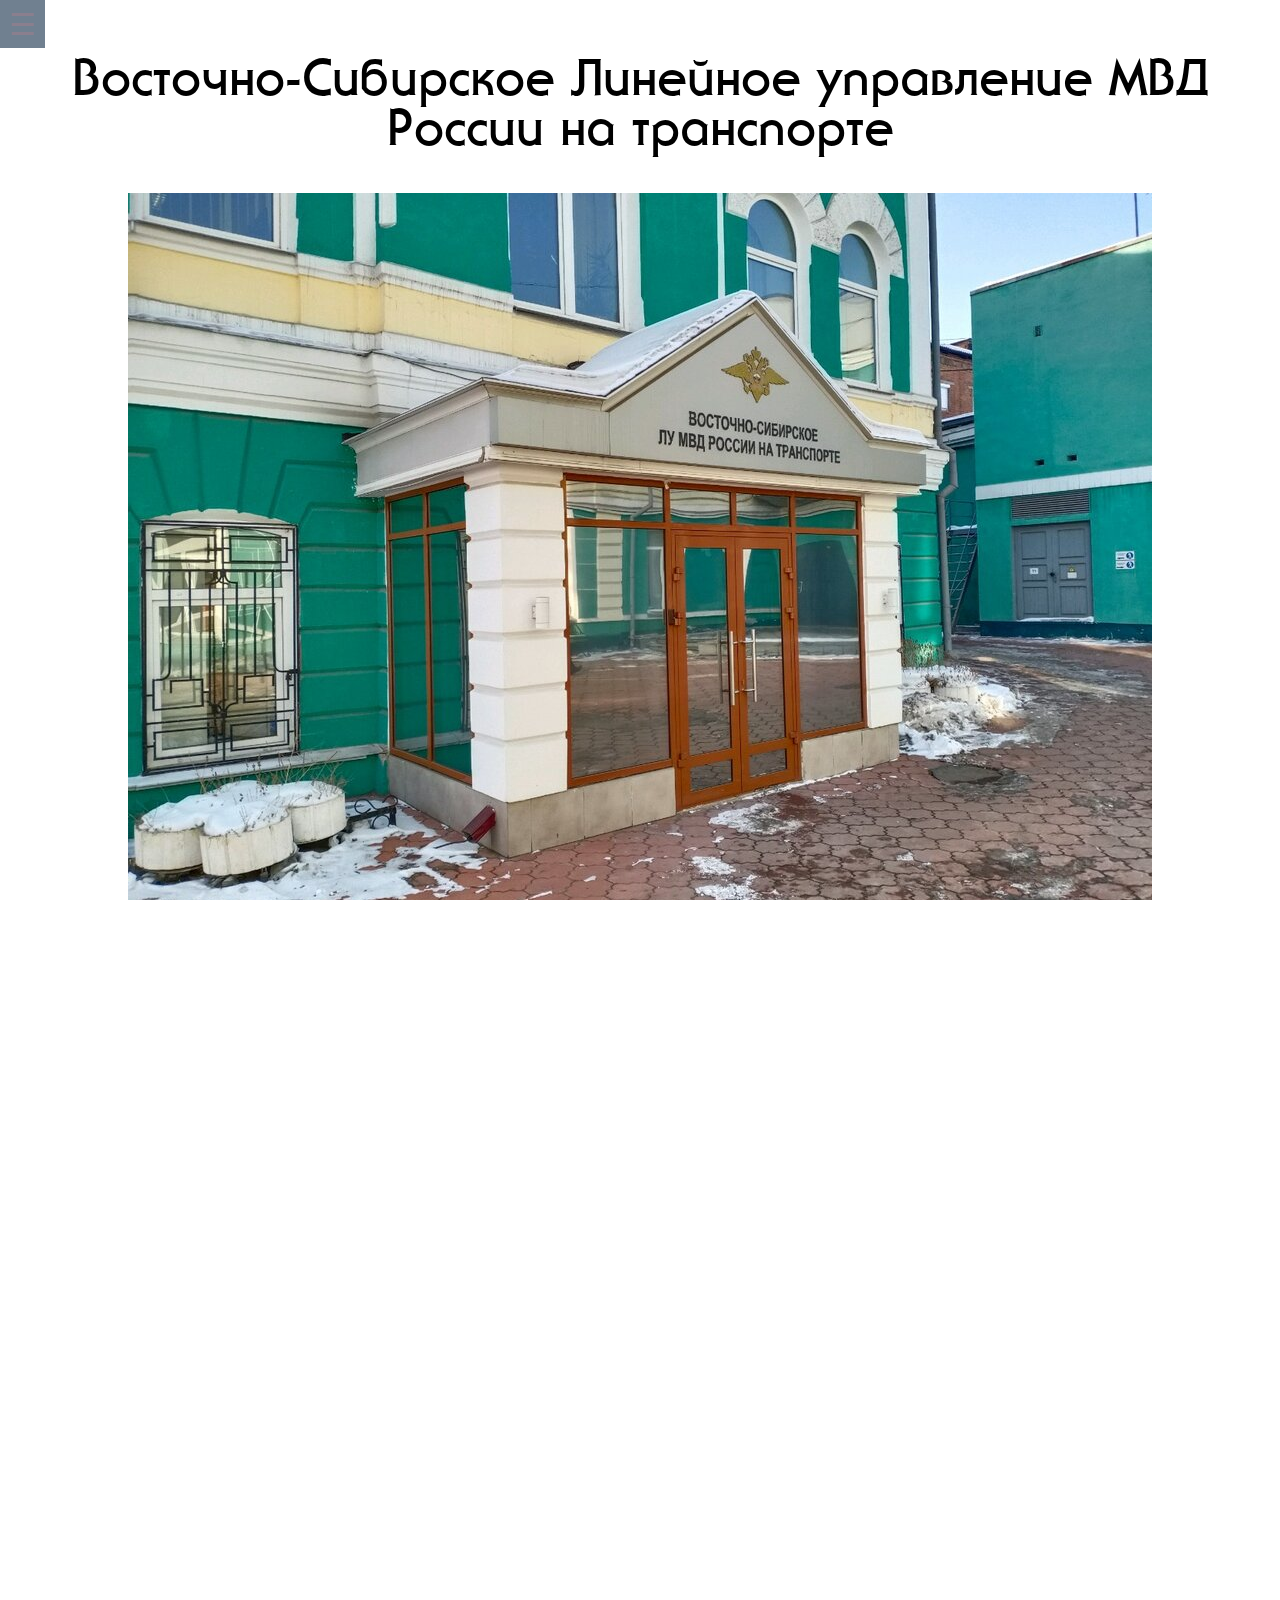
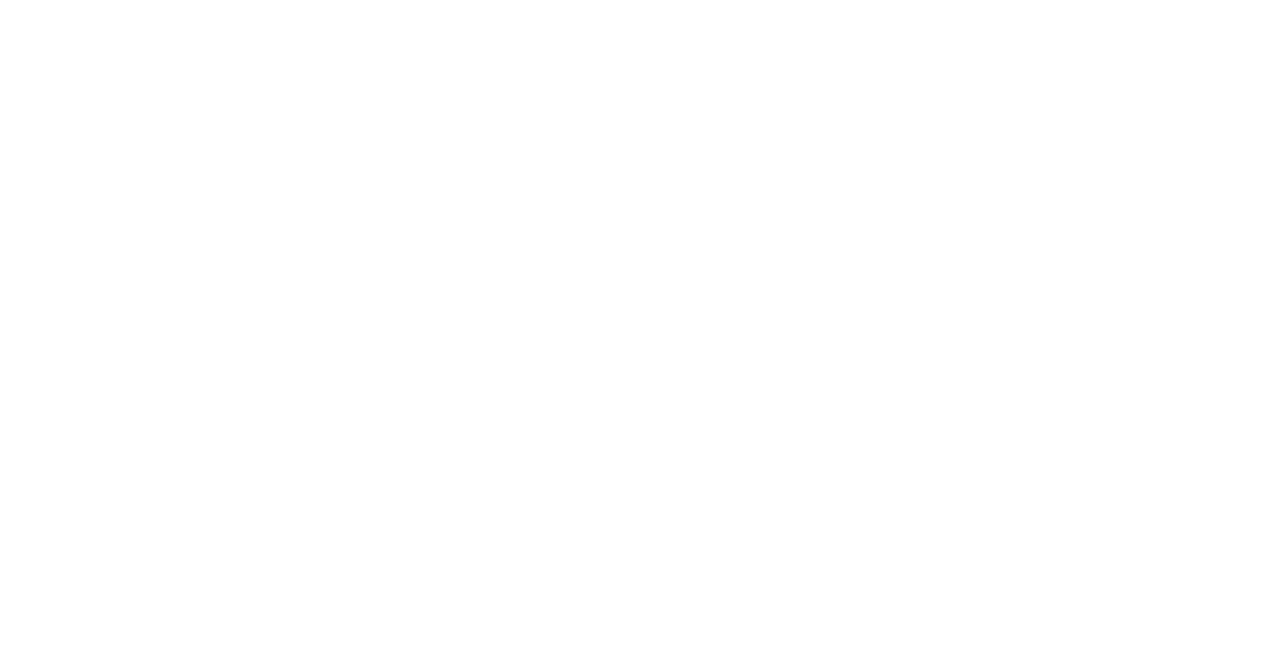
<file: index.html>
﻿<head>
<meta charset="utf-8">
<meta http-equiv="X-UA-Compatible" content="IE=edge">
<meta name="viewport" content="width=device-width, initial-scale=1">
<title>Производственная практика ВСЛУ </title>
<link rel="stylesheet" href="css/stylemenu.css"/>
<link rel="stylesheet" href="css/style.css"/>
<link rel="stylesheet" href="css/stylefon.css"/>
</head>
<body id="body">
<div id="fon1">


    <input type="checkbox" id="nav-toggle" hidden>
    <nav class="nav">

        <label for="nav-toggle" class="nav-toggle" onclick></label>
      
        <ul>
            <li><a href="index.html">О предприятии</a>
			<hr>
            <li><a href="image/passportPK.pdf" target="_blank">Паспорт персонального компьютера</a>
			<hr>
			<li><a href="diagnostik.html">Диагностика</a>
			<hr>
            <li><a href="kompseti.html">Пример организации компьютерных сетей на предприятии</a>
			<hr>
            <li><a href="shema.html">Структурная схема предприятия</a>
			<hr>
        </ul>
    </nav>
<h2>Восточно-Сибирское Линейное управление МВД России на транспорте</h2>

<figure class="fig">

<p><img src='image/vs.jpg'/></p>
<h3>Информационный центр является структурным подразделением ВС ЛУ МВД России. </h3>

<h3>Согласно правовому положению и организационному построению информационных центров МВД России, основными задачами и функциями деятельности являются:<br>
-	ведение в установленном порядке банков данных (систем данных) оперативно–справочной, розыскной, криминалистической, статистической и иной информации;<br>
-	формирование архивных фондов, осуществление хранения, комплектования, учета, обработки архивных документов, образовавшихся в деятельности структурных подразделений Управления;
-	оказание государственных услуг в целях обеспечения реализации предусмотренных законодательством Российской Федерации полномочий органов внутренних дел Российской Федерации по выдаче архивных справок.<br>
-	осуществление сбора, накопления, обработки статистической информации о состоянии преступности и результатах оперативно-служебной деятельности Восточно–Сибирского ЛУ МВД России на транспорте для формирования межведомственных статистических баз данных, оперативно-справочной, дактилоскопической, розыскной, криминалистической, архивной и иной информации с использованием средств вычислительной техники, а также телекоммуникационных и шифровальных (криптографических) средств.<br>
-	выдача в установленном порядке федеральным органам исполнительной власти, органам исполнительной власти субъектов Российской Федерации, государственным органам и органам местного самоуправления, расположенных на территории Восточной Сибири, запрашиваемой информации.<br>
-	формирование и ведение в установленном порядке учета документов и дел, образующихся в процессе оперативно-розыскной деятельности оперативных подразделений ВС ЛУ МВД России на транспорте.<br>
</h3>


</div>
</body>
</file>
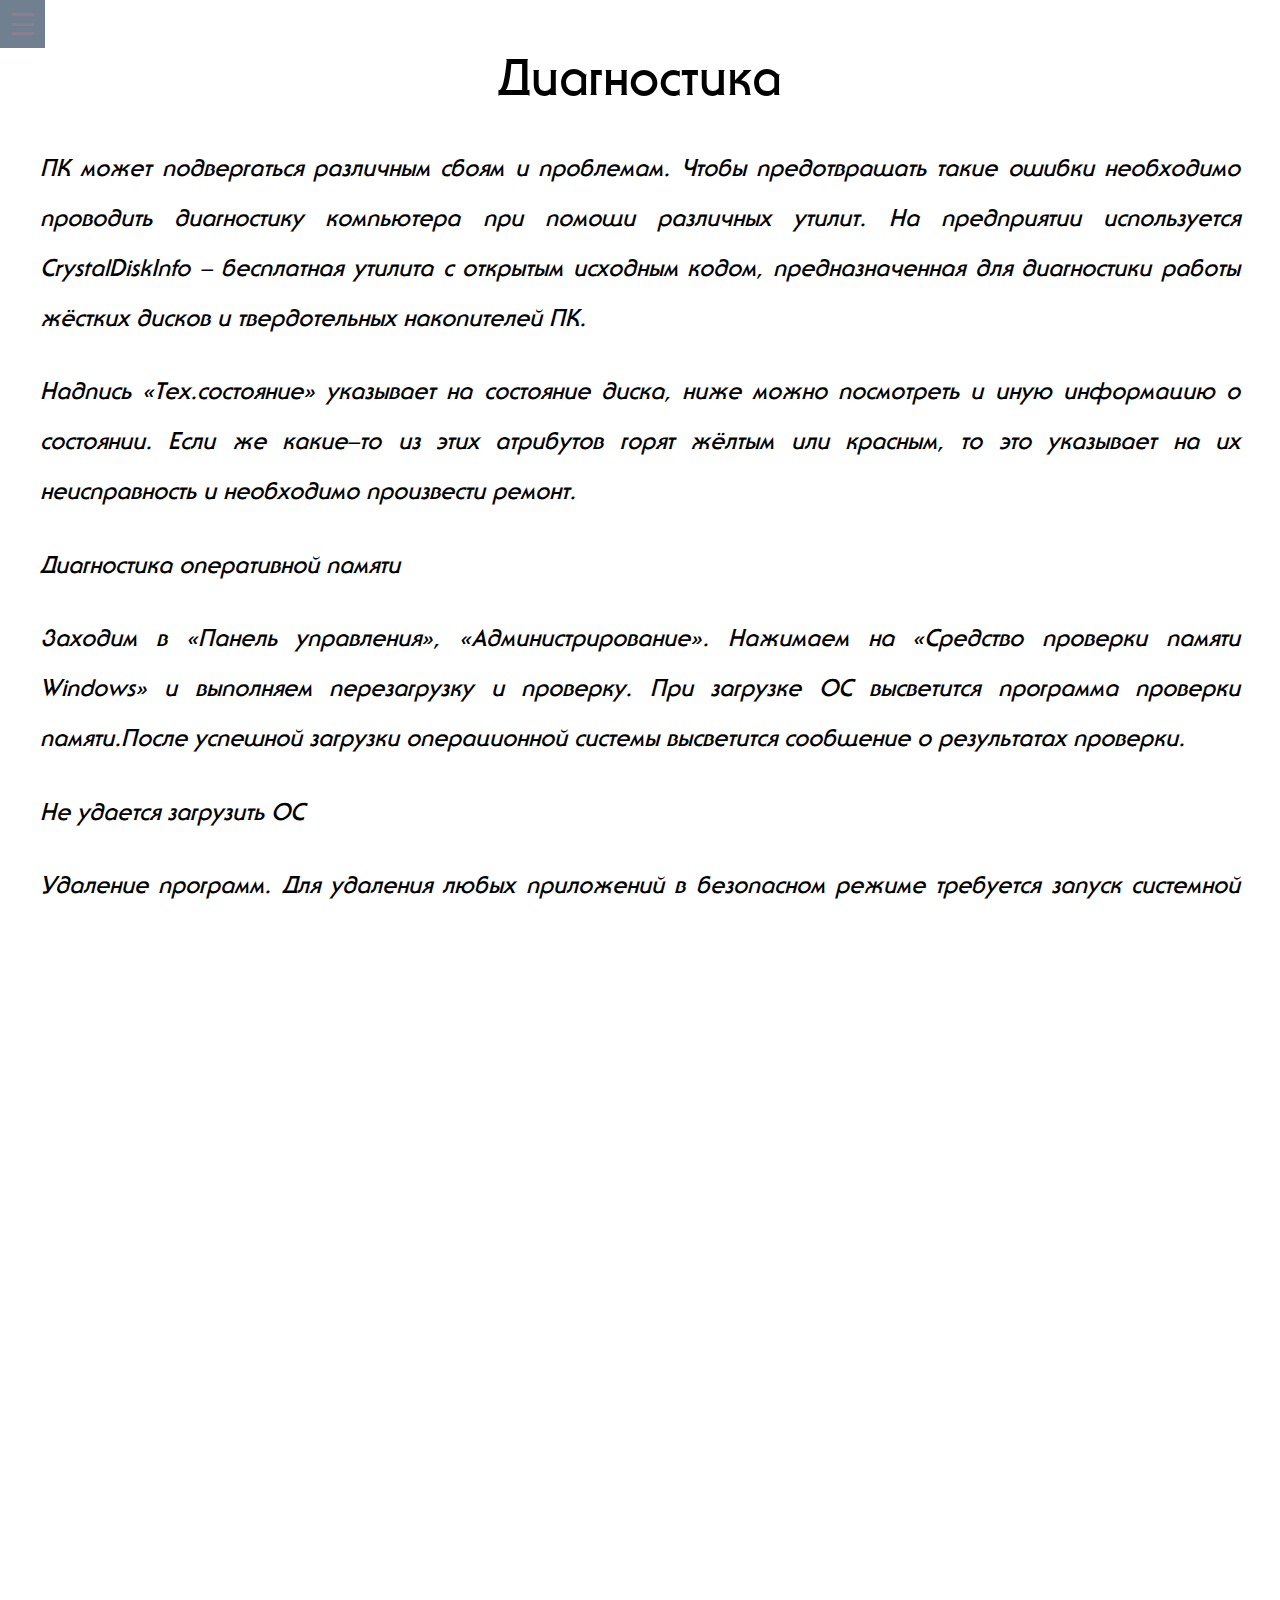
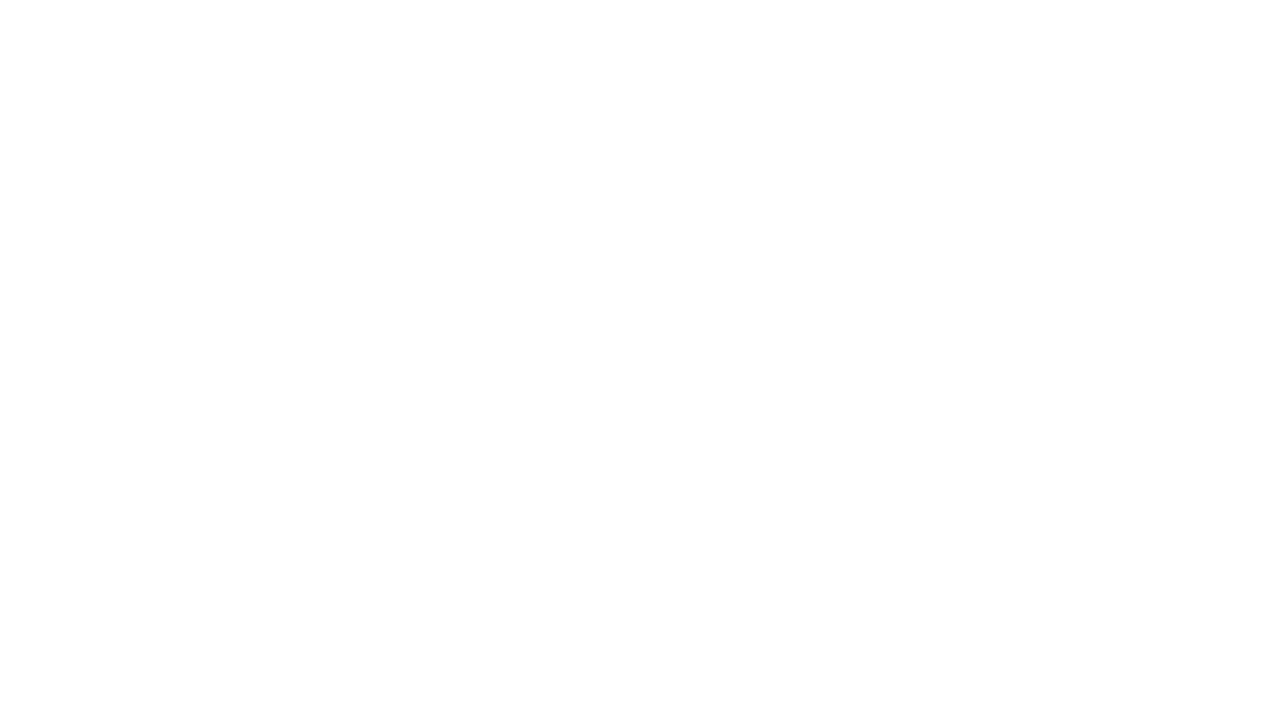
<file: diagnostik.html>
﻿<head>
<meta charset="utf-8">
<meta http-equiv="X-UA-Compatible" content="IE=edge">
<meta name="viewport" content="width=device-width, initial-scale=1">
<title>Производственная практика ВСЛУ </title>
<link rel="stylesheet" href="css/stylemenu.css"/>
<link rel="stylesheet" href="css/style.css"/>
<link rel="stylesheet" href="css/stylefon.css"/>
</head>
<body id="body">
<div id="fon1">


    <input type="checkbox" id="nav-toggle" hidden>
    <nav class="nav">

        <label for="nav-toggle" class="nav-toggle" onclick></label>
      
        <ul>
            <li><a href="index.html">О предприятии</a>
			<hr>
            <li><a href="image/passportPK.pdf" target="_blank">Паспорт персонального компьютера</a>
			<hr>
			<li><a href="diagnostik.html">Диагностика</a>
			<hr>
            <li><a href="kompseti.html">Пример организации компьютерных сетей на предприятии</a>
			<hr>
            <li><a href="shema.html">Структурная схема предприятия</a>
			<hr>
        </ul>
    </nav>
<h2>Диагностика</a></h2>

<figure class="fig">
<h3>ПК может подвергаться различным сбоям и проблемам. Чтобы предотвращать такие ошибки необходимо проводить диагностику компьютера при помощи различных утилит. На предприятии используется CrystalDiskInfo – бесплатная утилита с открытым исходным кодом, предназначенная для диагностики работы жёстких дисков и твердотельных накопителей ПК.</h3>
<h3>Надпись «Тех.состояние» указывает на состояние диска, ниже можно посмотреть и иную информацию о состоянии. Если же какие–то из этих атрибутов горят жёлтым или красным, то это указывает на их неисправность и необходимо произвести ремонт.</h3>
<h3>Диагностика оперативной памяти</h3>
<h3>Заходим в «Панель управления», «Администрирование». Нажимаем на «Средство проверки памяти Windows» и выполняем перезагрузку и проверку. При загрузке ОС высветится программа проверки памяти.После успешной загрузки операционной системы высветится сообщение о результатах проверки.</h3>
<h3>Не удается загрузить ОС</h3>
<h3>Удаление программ. Для удаления любых приложений в безопасном режиме требуется запуск системной службы «Установщик Windows».</h3>
<h3>Проверка оборудования. Отключите последнее установленное устройство и удалите его драйверы, при необходимости выполните это в безопасном режиме. Установите последнюю версию драйверов с официального сайта производителя и протестируйте устройство повторно.</h3>
<h3>Откат. Если проблема не решилась, снова загрузите компьютер в безопасном режиме. Откройте Панель управления и функцию восстановления операционной системы. Используя Помощник, выполните восстановление ОС до последнего работоспособного состояния. В данном случае удалятся программы и обновления, а все настройки будут восстановлены до соответствующего состояния. Помощник покажет, какие программы будут затронуты в процессе восстановления, при этом личные данные останутся неизменными. </h3>
<h3>Проблемы с изображением. Если монитор отображает неправильные цвета. Причина в том, что на дисплее или компьютере штекер кабеля имеет плохой контакт. Проверьте надежность соединения и при необходимости затяните фиксирующие винты. Если это не помогло, для поиска причины следует обратить внимание на видеоплату. Причиной случайных дефектов изображения могут быть проблемы с системой охлаждения или недостаточно мощный блок питания.</h3>
<h3>Отсутствие звука. Дело в том, что современные видеокарты способны через HDMI-выход выводить звук, и данное средство вывода, как правило, вытесняет прежнее звуковое устройство. Щелкните правой кнопкой мыши по значку динамика на Панели задач, затем выберите «Устройства воспроизведения». Здесь поочередно щелкайте правой кнопкой мыши по устройствам воспроизведения, выбирая их в качестве оборудования по умолчанию, пока вы не услышите звук. Если это не помогло, проверьте в BIOS в разделе «Onboard Devices», включено ли встроенное звуковое устройство.</h3>




</div>
</body>
</file>
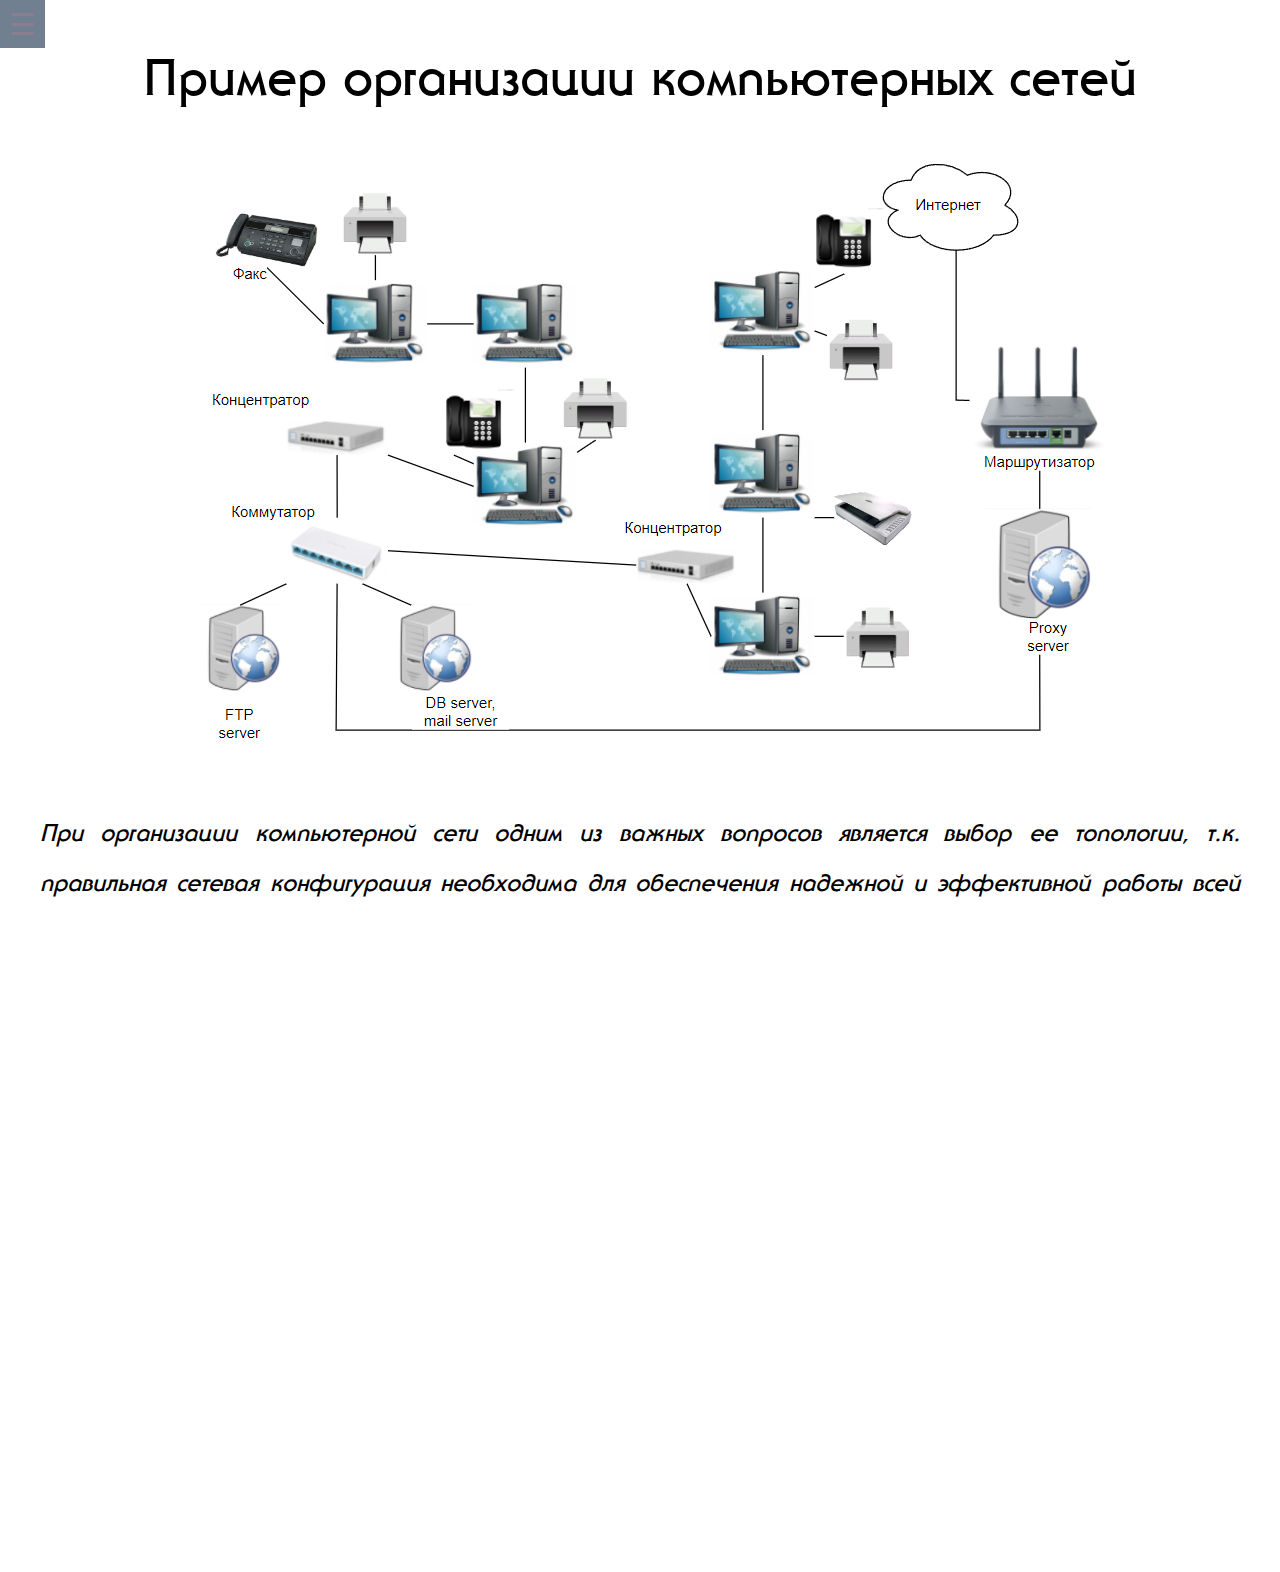
<file: kompseti.html>
﻿<head>
<meta charset="utf-8">
<meta http-equiv="X-UA-Compatible" content="IE=edge">
<meta name="viewport" content="width=device-width, initial-scale=1">
<title>Производственная практика ВСЛУ </title>
<link rel="stylesheet" href="css/stylemenu.css"/>
<link rel="stylesheet" href="css/style.css"/>
<link rel="stylesheet" href="css/stylefon.css"/>
</head>
<body id="body">
<div id="fon1">


    <input type="checkbox" id="nav-toggle" hidden>
    <nav class="nav">

        <label for="nav-toggle" class="nav-toggle" onclick></label>
      
        <ul>
            <li><a href="index.html">О предприятии</a>
			<hr>
            <li><a href="image/passportPK.pdf" target="_blank">Паспорт персонального компьютера</a>
			<hr>
			<li><a href="diagnostik.html">Диагностика</a>
			<hr>
            <li><a href="kompseti.html">Пример организации компьютерных сетей на предприятии</a>
			<hr>
            <li><a href="shema.html">Структурная схема предприятия</a>
			<hr>
        </ul>
    </nav>
<h2>Пример организации компьютерных сетей</h2>

<figure class="fig">
<img src='image/seti.png'/>

<h3>При организации компьютерной сети одним из важных вопросов является выбор ее топологии, т.к. правильная сетевая конфигурация необходима для обеспечения надежной и
эффективной работы всей сети, а также возможности дальнейшего ее расширения с наименьшими затратами.<br>
Существуют следующие базовые топологии, на основе которых строятся компьютерные сети:<br>
- «шина» (bus);<br>
- «кольцо» (ring);<br>
- «звезда» (star);<br>
- «дерево» (tree);<br>
- ячеистая полносвязная топология (fully connected mesh);<br>
- ячеистая топология частичной (неполной) связности (partially connected mesh).
</h3>
</div>
</body>
</file>
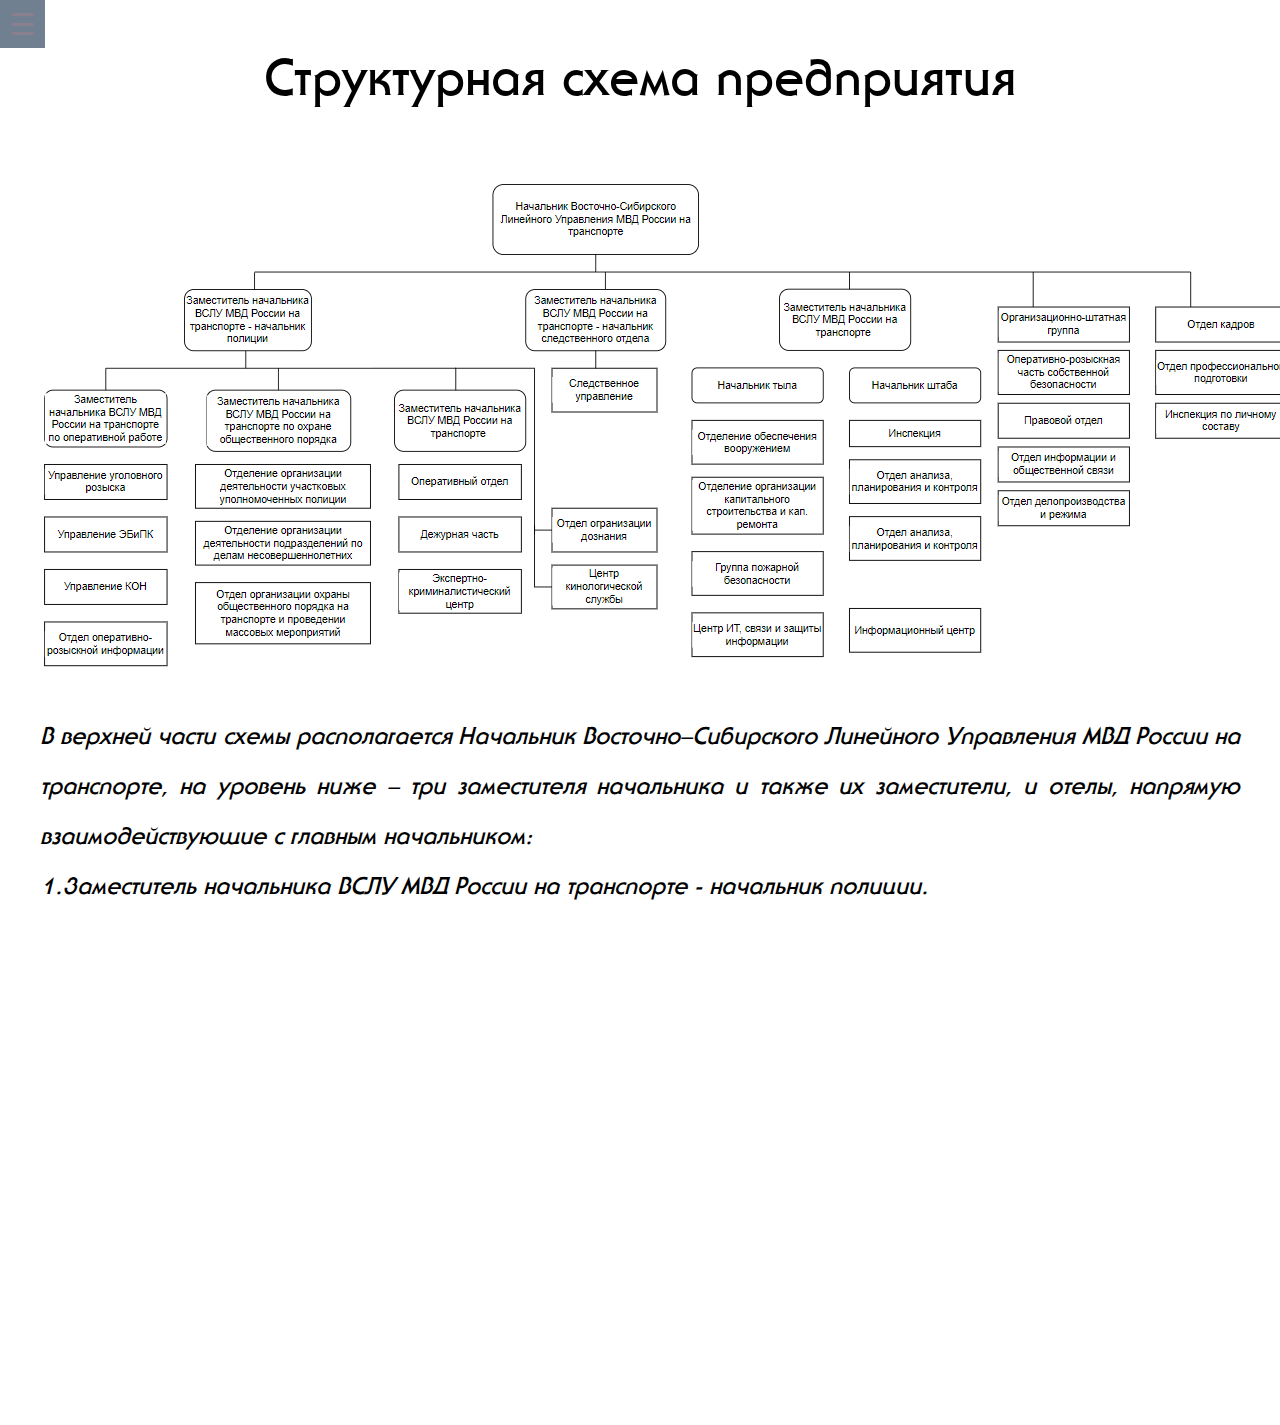
<file: shema.html>
﻿<head>
<meta charset="utf-8">
<meta http-equiv="X-UA-Compatible" content="IE=edge">
<meta name="viewport" content="width=device-width, initial-scale=1">
<title>Производственная практика ВСЛУ </title>
<link rel="stylesheet" href="css/stylemenu.css"/>
<link rel="stylesheet" href="css/style.css"/>
<link rel="stylesheet" href="css/stylefon.css"/>
</head>
<body id="body">
<div id="fon1">


    <input type="checkbox" id="nav-toggle" hidden>
    <nav class="nav">

        <label for="nav-toggle" class="nav-toggle" onclick></label>
      
        <ul>
            <li><a href="index.html">О предприятии</a>
			<hr>
            <li><a href="image/passportPK.pdf" target="_blank">Паспорт персонального компьютера</a>
			<hr>
			<li><a href="diagnostik.html">Диагностика</a>
			<hr>
            <li><a href="kompseti.html">Пример организации компьютерных сетей на предприятии</a>
			<hr>
            <li><a href="shema.html">Структурная схема предприятия</a>
			<hr>
        </ul>
    </nav>
<h2>Структурная схема предприятия</h2>

<figure class="fig">
<p><img src='image/shema.png'/></p>
<h3>В верхней части схемы располагается Начальник Восточно–Сибирского Линейного Управления МВД России на транспорте, на уровень ниже – три заместителя начальника и также их заместители, и отелы, напрямую взаимодействующие с главным начальником:<br>
1.Заместитель начальника ВСЛУ МВД России на транспорте - начальник полиции.<br>
1.1	Заместитель начальника ВСЛУ МВД России на транспорте по оперативной работе.<br>
1.2	Заместитель начальника ВСЛУ МВД России на транспорте по охране общественного порядка.<br>
1.3	Заместитель начальника ВСЛУ МВД России на транспорте.<br>
2.Заместитель начальника ВСЛУ МВД России на транспорте - начальник следственного отдела.<br>
3.Заместитель начальника ВСЛУ МВД России на транспорте.
</h3>

</div>
</body>
</file>
<file: css/stylemenu.css>
﻿@font-face {
font-family: "unch";
src:url(font/shadow.ttf) format("truetype");
}
.nav {
    /*  ширина произвольная, не стесняйтесь экспериментировать */
    width: 320px;
    min-width: 320px;
    /* фиксируем и выставляем высоту панели на максимум */
    height: 100%;
    position: fixed;
    top: 0;
    bottom: 0;
    margin: 0;
    /* сдвигаем (прячем) панель относительно левого края страницы */
    left: -360px;
    /* внутренние отступы */
    padding: 15px 20px;
    /* плавный переход смещения панели */
    -webkit-transition: left 0.3s;
    -moz-transition: left 0.3s;
    transition: left 0.3s;
    /* определяем цвет фона панели */
    background: #708090 ;
    /* поверх других элементов */
    z-index: 2000;
}

.nav hr{
	border: none; /* Убираем границу */
    background-color:#8a7f8e; /* Цвет линии */
    color: #8a7f8e; /* Цвет линии для IE6-7 */
    height: 3px; /* Толщина линии */	
	width: 100%;
}
/**
 * Кнопка переключения панели
 * тег <label>
 */

.nav-toggle {
    /* абсолютно позиционируем */
    position: absolute;
    /* относительно левого края панели */
    left: 360px;
    /* отступ от верхнего края панели */
    top: 0;
    /* внутренние отступы */
    padding: 0.3em;
    /* определяем цвет фона переключателя
     * чаще вчего в соответствии с цветом фона панели
    */
    background: inherit;
    /* цвет текста */
    color: #f5f5f5;
    /* вид курсора */
    cursor: pointer;
    /* размер шрифта */
    font-size: 1.5em;
    line-height: 1;
    /* всегда поверх других элементов страницы */
    z-index: 2001;
    /* анимируем цвет текста при наведении */
    -webkit-transition: color .25s ease-in-out;
    -moz-transition: color .25s ease-in-out;
    transition: color .25s ease-in-out;
}


/* определяем текст кнопки 
 * символ Unicode (TRIGRAM FOR HEAVEN)
*/

.nav-toggle:after {
    content: '\2630';
    text-decoration: none;
}


/* цвет текста при наведении */

.nav-toggle:hover {
    color: #8a7f8e;
}


/**
 * Скрытый чекбокс (флажок)
 * невидим и недоступен :)
 * имя селектора атрибут флажка
 */

[id='nav-toggle'] {
    position: absolute;
    display: none;
}


/**
 * изменение положения переключателя 
 * при просмотре на мобильных устройствах
 * когда навигация раскрыта, распологаем внутри панели
*/

[id='nav-toggle']:checked ~ .nav > .nav-toggle {
    left: auto;
    right: 2px;
}


/**
 * Когда флажок установлен, открывается панель
 * используем псевдокласс:checked
 */

[id='nav-toggle']:checked ~ .nav {
    left: 0;
    box-shadow:4px 0px 20px 0px rgba(0,0,0, 0.5);
    -moz-box-shadow:4px 0px 20px 0px rgba(0,0,0, 0.5);
    -webkit-box-shadow:4px 0px 20px 0px rgba(0,0,0, 0.5);
    overflow-y: auto;
}


/* 
 * смещение контента страницы
 * на размер ширины панели,
 * фишка необязательная, на любителя
*/

[id='nav-toggle']:checked ~ main > article {
    -webkit-transform: translateX(320px);
    -moz-transform: translateX(320px);
    transform: translateX(320px);
}


/*
 * изменение символа переключателя,
 * привычный крестик (MULTIPLICATION X), 
 * вы можете испльзовать любой другой значок
*/

[id='nav-toggle']:checked ~ .nav > .nav-toggle:after {
    content: '\2715';
}


/**
 * профиксим баг в Android <= 4.1.2
 * см: http://timpietrusky.com/advanced-checkbox-hack
 */

body {
    -webkit-animation: bugfix infinite 1s;
}

@-webkit-keyframes bugfix {
    to {
      padding: 0;
    }
}


/**
 * позаботьтимся о средних и маленьких экранах
 * мобильных устройств
 */

@media screen and (min-width: 320px) {
    html,
    body {
      margin: 0;
      overflow-x: hidden;
    }
}

@media screen and (max-width: 320px) {
    html,
    body {
      margin: 0;
      overflow-x: hidden;
    }
    .nav {
      width: 100%;
      box-shadow: none
    }
}


/**
 * Формируем стиль заголовка (логотип) панели 
*/

.nav h2 {
    padding: 0;
    margin: 10px 0;
    text-align: center;
    text-shadow: rgba(255, 255, 255, .1) -1px -1px 1px, rgba(0, 0, 0, .5) 1px 1px 1px;
    font-size: 1.3em;
    line-height: 1.3em;
    opacity: 0;
    transform: scale(0.1, 0.1);
    -ms-transform: scale(0.1, 0.1);
    -moz-transform: scale(0.1, 0.1);
    -webkit-transform: scale(0.1, 0.1);
    transform-origin: 0% 0%;
    -ms-transform-origin: 0% 0%;
    -moz-transform-origin: 0% 0%;
    -webkit-transform-origin: 0% 0%;
    transition: opacity 0.8s, transform 0.8s;
    -ms-transition: opacity 0.8s, -ms-transform 0.8s;
    -moz-transition: opacity 0.8s, -moz-transform 0.8s;
    -webkit-transition: opacity 0.8s, -webkit-transform 0.8s;
}

.nav h2 a {
    color: #dadada;
    text-decoration: none;
    text-transform: uppercase;
}


/*плавное появление заголовка (логотипа) при раскрытии панели */

[id='nav-toggle']:checked ~ .nav h2 {
    opacity: 1;
    transform: scale(1, 1);
    -ms-transform: scale(1, 1);
    -moz-transform: scale(1, 1);
    -webkit-transform: scale(1, 1);
}


/**
 * формируем непосредственно само меню
 * используем неупорядоченный список для пунктов меню
 * прикрутим трансфомации и плавные переходы
 */

.nav > ul {
    display: block;
    margin: 0;
    padding: 0;
    list-style: none;
}

.nav > ul > li {
    line-height: 2.5;
    opacity: 0;
    -webkit-transform: translateX(-50%);
    -moz-transform: translateX(-50%);
    -ms-transform: translateX(-50%);
    transform: translateX(-50%);
    -webkit-transition: opacity .5s .1s, -webkit-transform .5s .1s;
    -moz-transition: opacity .5s .1s, -moz-transform .5s .1s;
    -ms-transition: opacity .5s .1s, -ms-transform .5s .1s;
    transition: opacity .5s .1s, transform .5s .1s;
}

[id='nav-toggle']:checked ~ .nav > ul > li {
    opacity: 1;
    -webkit-transform: translateX(0);
    -moz-transform: translateX(0);
    -ms-transform: translateX(0);
    transform: translateX(0);
}


/* определяем интервалы появления пунктов меню */

.nav > ul > li:nth-child(2) {
    -webkit-transition: opacity .5s .2s, -webkit-transform .5s .2s;
    transition: opacity .5s .2s, transform .5s .2s;
}

.nav > ul > li:nth-child(3) {
    -webkit-transition: opacity .5s .3s, -webkit-transform .5s .3s;
    transition: opacity .5s .3s, transform .5s .3s;
}

.nav > ul > li:nth-child(4) {
    -webkit-transition: opacity .5s .4s, -webkit-transform .5s .4s;
    transition: opacity .5s .4s, transform .5s .4s;
}

.nav > ul > li:nth-child(5) {
    -webkit-transition: opacity .5s .5s, -webkit-transform .5s .5s;
    transition: opacity .5s .5s, transform .5s .5s;
}

.nav > ul > li:nth-child(6) {
    -webkit-transition: opacity .5s .6s, -webkit-transform .5s .6s;
    transition: opacity .5s .6s, transform .5s .6s;
}

.nav > ul > li:nth-child(7) {
    -webkit-transition: opacity .5s .7s, -webkit-transform .5s .7s;
    transition: opacity .5s .7s, transform .5s .7s;
}


/**
 * оформление ссылок пунктов меню
 */

.nav > ul > li > a {
    display: inline-block;
    position: relative;
    padding: 0;
    font-family: 'unch', sans-serif;
    font-weight: 300;
    font-size: 1.2em;
    color: #dadada;
    width: 100%;
    text-decoration: none;
    /* плавный переход */
    -webkit-transition: color .5s ease, padding .5s ease;
    -moz-transition: color .5s ease, padding .5s ease;
    transition: color .5s ease, padding .5s ease;
}


/**
 * состояние ссылок меню при наведении
 */

.nav > ul > li > a:hover,
.nav > ul > li > a:focus {
    color: #161a1c
}
</file>
<file: css/style.css>
﻿@font-face {
font-family: "unch";
src:url(font/shadow.ttf) format("truetype");
}
body{
margin: 0;
height: 100%;
width: 100%;
max-width: 100%;
}
.d1 input {
height: 42px;
padding-left: 10px;
border: 2px solid #ffffff;
border-radius: 5px;
outline: none;
background: #FFFFFF;
color: #9E9C9C;
}
body {
background: #fff;
font-size: 20px;
line-height: 50px;
font-family: 'unch', sans-serif;
font-weight: 300;
}
h2 {
font-size: 50px;
}
h11 {
color: #c56518;
}
h3 {
text-align: justify;
color: #000;
}
h4 {
font-size: 40px;
}
h7 {
font-size: 25px;
padding: 20px 0px 0px;
color: #fff;
}

h5 {
font-size: 25px;
}
h1 a, h2 a, h3 a, h4 a, h5 a , h7 a {
color: #000;
text-decoration: none;
}
h1 strong, h2 strong, h3 strong, h4 strong, h5 strong , h7 strong{
font-weight: 600;
}
a:hover {
color: #c56518;
border-bottom-color: transparent;
}
p {
display: block;
font-size: 20px;
line-height: 50px;
}
p2 {
display: block;
font-size: 20px;
line-height: 50px;

}
hr{
border: none; /* Убираем границу */
    background-color:#000; /* Цвет линии */
    color: #000; /* Цвет линии для IE6-7 */
    height: 3px; /* Толщина линии */	
	width: 100%;
}
.button {
position: relative;
display: inline-block;
background-image: url("../images/logops1.png");
color: #000000;
text-align: center;
border-radius: 50px;
border: 0;
cursor: pointer;
font-weight: 250px;
top:-30px;
transition: 1s;
}
.button:hover {
transform: scale(1.2);
}
.button1 {
border: none;
background: #FFF;
color: #000000;
text-align: center;
text-decoration: none;
width:100%;
padding:20px;
}
.button1:hover {
color: #fff;
background: #000;
}
#menuznach a{
margin-right: 50px;
margin-left: 250px;
margin-bottom: 100px;
transition: 3s;
display: block; /*  Рисунок как блочный элемент */
width: 100px; /* Ширина рисунка */
height: 100px; /*  Высота рисунка */
float:left; 
text-align:center;
}


#menuznach a.image1{
background-image: url("../images/pc.png");	
transition: all 0.5s linear	
}
#menuznach a.image1:hover{
background-image: url("../images/pc2.png");
transition: all 0.5s linear	
}

#menuznach a.image2{
background-image: url("../images/ps.png");
transition: all 0.5s linear		
}
#menuznach a.image2:hover{
background-image: url("../images/ps2.png");
transition: all 0.5s linear	
}

#menuznach a.image3{
background-image: url("../images/xbox.png");
transition: all 0.5s linear		
}
#menuznach a.image3:hover{
background-image: url("../images/xbox22.png");
transition: all 0.5s linear	
}

#menuznach a.image4{
background-image: url("../images/nin.png");	
transition: all 0.5s linear	
}
#menuznach a.image4:hover{
background-image: url("../images/nin2.png");
transition: all 0.5s linear	
}

#banner {
background: #fff;
text-align: center;
padding: 45px 50px 100px 50px;
margin: 200px 0px 0px 0px;
}
#fon1 {
position: relative;
margin: 0;
text-align: center;
padding: 100px 0px 150px 0px;
top:-90px;
}
#fon1 h1 {
color: #fff;
font-size: 90px;
}
#fon1 h1 a {
color: #fff;
}
#fon2 {
position: relative;
}
#fon1 .button {
border-radius: 100%;
width: 120px;
height: 120px;
line-height: 120px;
font-size: 120,5px;
padding: 0;
}

.exclusive {
    padding: 5px;
    float: left;
    margin-right: 2%;
	margin: 70px 80px 50px 200px;
}
.game {
width: 15em;
background: #fff;
text-align: center;
margin: 40px 100px 0px 0px;
border-radius: 10px;
border-width: medium ;
float: left;

}
.game:hover {
	background: #fff;
	transform: scale(1.1);
	transition: 1s; /* Время эффекта */

}
   .game {
    transition: 1s; /* Время эффекта */
    display: block; /* Убираем небольшой отступ снизу */
   }
   .game:hover :hover {
    transform: scale(1.1,5); /* Увеличиваем масштаб */
   }
.image img {
width: 15em;
transition: 3s;
    width: 300px;
    height: 300px;
}
.container {
  overflow: hidden;

}

.filterDiv {
  display: none; /* Скрыто по умолчанию */
      float: left;
}

/* В класс "show" добавляется к отфильтрованные элементы */
.show {
  display: block;
}

/* Стиль кнопок */
.btn {
border: none;
font-size: 0.9em;
background: #262324;
color: #fff;
text-align: center;
text-decoration: none;
width:130px;
padding:20px 0px;
transition:all 0.3s;
font-family: 'unch', sans-serif;
border-radius: 10px;
cursor: pointer;	
}
/* Добавить светло-серый фон на наведении курсора мыши */
.btn:hover {
  background-color: #666;
  color: #fff;
}

.btn_2 {
    opacity: 0;
    position: absolute;
    width: 200px;
    height: 40px;
    top: 300px;
    background: #fff;
    left: calc(50% - 100px);
    color:#000;
	font-family: 'unch', sans-serif;
	border-radius: 5px;
	transition: all 0.5s linear;
	margin: 0px 5px 20px;	
}
.btn_2:hover {
	background:  #c56518;
	color: #000;
}
.game:hover .btn_2  {
    opacity: 1;
    transition: opacity .3s;
	transition: all 0.5s linear;
	cursor: pointer;
}
input[type=submit] {
font-size: 20px;
background: #262324;
color: #fff;
text-decoration: none;
transition:all 0.3s;
font-family: 'unch', sans-serif;
border-radius: 5px;
border-style:dashad;
border-color:#fff;
border-style:inset;	
width:100px;
cursor: pointer;
margin-bottom: 40px;	
}
input[type=submit]:hover {
color: #262324;
background: #fff;
border-color:#c56518;
}
.img img {
width: 100px;
height: 100px;
margin:0px;
}
.fig {
    display: block; /* Блочный элемент (для старых браузеров) */
    text-align: center; /* Выравнивание по центру */
    font-style: italic; /* Курсивное начертание */
    margin-top: 0; /* Отступ сверху */
    margin-bottom: 5px; /* Отступ снизу */
    color: #666; /* Цвет подрисуночной подписи */
   }
</file>
<file: css/stylefon.css>
﻿
.body_slides{
    list-style:none;
    margin:0;
    padding:0;
    z-index:-2; 
    background:#000;}
.body_slides,
.body_slides:after{
    position: fixed;
    width:100%;
    height:100%;
    top:0px;
    left:0px;}
.body_slides:after { 
    content: '';
    background: transparent url(../images/pattern.jpg) repeat top left;}
 
 
.body_slides li{
    width:100%;
    height:100%;
    position:absolute;
    top:0;
    left:0;
    background-size:cover;
    background-repeat:no-repeat;
    opacity:0;
    -webkit-animation: anim_slides 45s linear infinite 0s;
    -moz-animation: anim_slides 45s linear infinite 0s;
    -o-animation: anim_slides 45s linear infinite 0s;
    -ms-animation: anim_slides 45s linear infinite 0s;
    animation: anim_slides 45s linear infinite 0s;
}
.body_slides li:nth-child(1){
background-image: url(../images/1.jpg) 
}
.body_slides li:nth-child(2){
-webkit-animation-delay: 9.0s;
-moz-animation-delay: 9.0s;
background-image: url(../images/2.jpg) 
}
.body_slides li:nth-child(3){
-webkit-animation-delay: 18.0s;
-moz-animation-delay: 18.0s;
background-image: url(../images/3.jpg) 
}
.body_slides li:nth-child(4){
-webkit-animation-delay: 27.0s;
-moz-animation-delay: 27.0s;
background-image: url(../images/4.jpg) 
}
.body_slides li:nth-child(5){
-webkit-animation-delay: 36.0s;
-moz-animation-delay: 36.0s;
background-image: url(../images/5.jpg) 
}
@-webkit-keyframes anim_slides {
0% {opacity:0;}
6% {opacity:1;}
24% {opacity:1;}
30% {opacity:0;}
100% {opacity:0;}
}
@-moz-keyframes anim_slides {
0% {opacity:0;}
6% {opacity:1;}
24% {opacity:1;}
30% {opacity:0;}
100% {opacity:0;}
}
</file>
